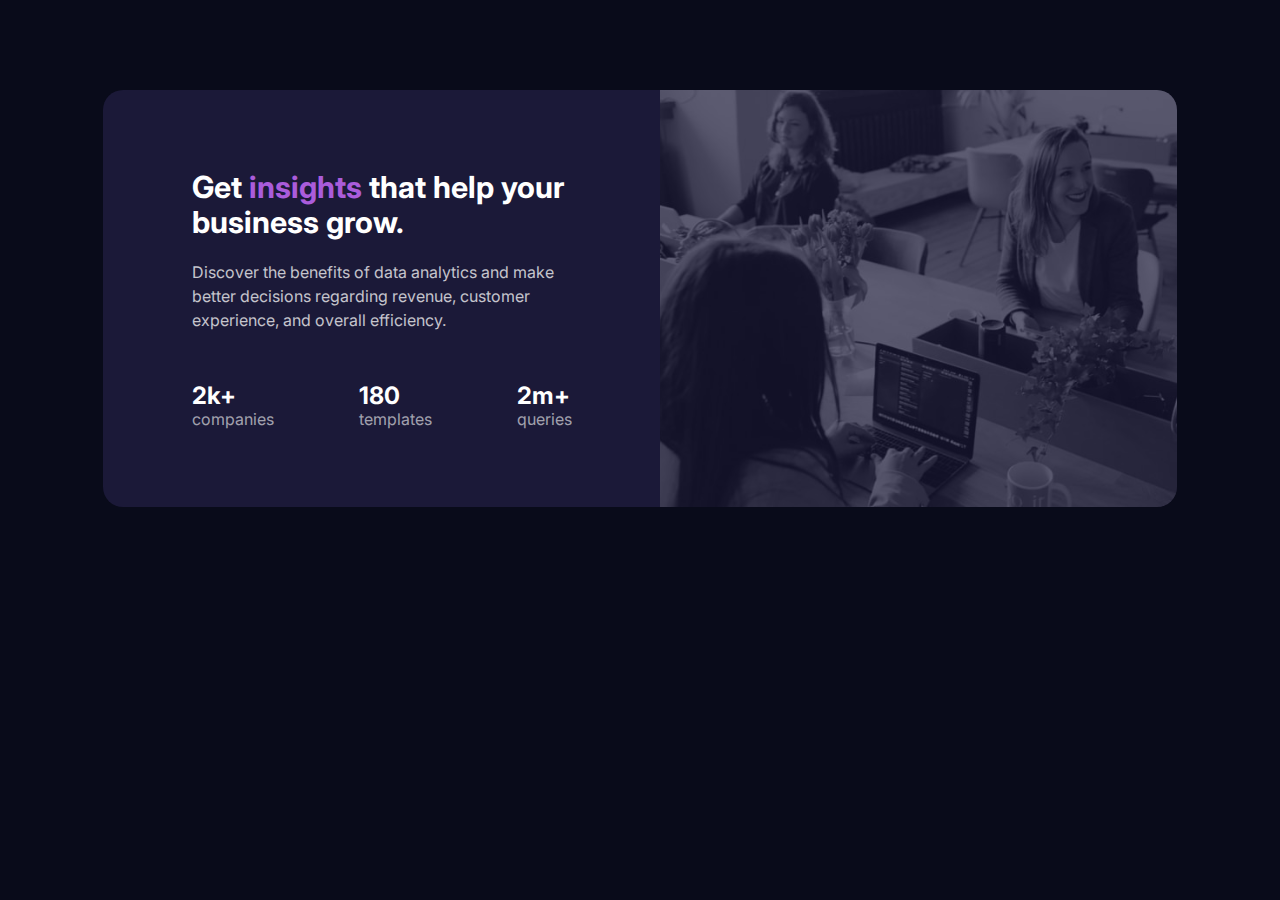
<file: Test 1 - Card/index.html>
<!DOCTYPE html>
<html lang="en">
<head>
  <meta charset="UTF-8">
  <meta http-equiv="X-UA-Compatible" content="IE=edge">
  <meta name="viewport" content="width=device-width, initial-scale=1.0">
  
  <link rel="stylesheet" href="css/reset.css">
  <link rel="stylesheet" href="css/normalize.css">
  <link rel="stylesheet" href="css/styles.css">

  <title>Numiko Test - Part 1</title>

</head>
<body>
  <div class="site-wrap">
    <section class="card-container">
      <div class="card">
        <figure class="card-image">
          <img src="images/image-header-mobile.jpg" alt="Women in office working on laptops">
        </figure>
        <div class="card-body">
          <div class="card-body__wrap">
            <h2>Get <span class="highlight">insights</span> that help your business grow.</h2>
            <p>Discover the benefits of data analytics and make better decisions regarding revenue, customer experience, and overall efficiency.</p>
            <div class="card-counters">
              <div class="card-counter" id="companies">
                <h3><span class="number">10</span>k+</h3>
                <p>companies</p>
              </div>
              <div class="card-counter" id="templates">
                <h3><span class="number">314</span></h3>
                <p>templates</p>
              </div>
              <div class="card-counter" id="queries">
                <h3><span class="number">12</span>m+</h3>
                <p>queries</p>
              </div>
            </div>
          </div>
        </div>
      </div>
    </section>
  </div>
  <script src="js/script.js"></script>
</body>
</html>
</file>
<file: Test 1 - Card/css/styles.css>
@import url("https://fonts.googleapis.com/css2?family=Inter:wght@400;700&display=swap");
:root {
  --brand-bg: #090b1a;
  --brand-primary: #1b1938;
  --brand-highlight: #aa5cdb;
  --font-primary: "Inter", Helvetica, sans-serif;
}
body {
  background-color: var(--brand-bg);
  font-family: var(--font-primary);
}

.site-wrap {
  overflow: hidden;
  padding: 0 20px;
}

h2,
h3 {
  font-weight: bold;
}

h2 {
  font-size: 1.9rem;
  line-height: 2.2rem;
}

h3 {
  font-size: 1.5rem;
  line-height: 1.8rem;
}

.highlight {
  color: var(--brand-highlight);
}

.card-container {
  width: 100%;
  height: 100%;
  display: flex;
  align-items: center;
  justify-content: center;
  padding: 90px 0;
  max-width: 1110px;
  margin: 0 auto;
}

.card {
  display: flex;
  flex-direction: column;
  background-color: var(--brand-primary);
  border-radius: 20px;
  overflow: hidden;
  box-sizing: border-box;
  text-align: center;
}

.card-image {
  width: 100%;
  overflow: hidden;
}

.card-body {
  padding: 40px 30px;
  color: white;
}

.card-body__wrap > p {
  margin-top: 20px;
  line-height: 1.5rem;
}

.card-body p {
  color: rgba(255, 255, 255, 0.75);
}

.card-image img {
  width: 100%;
  height: 100%;
  object-fit: cover;
  opacity: 0.3;
}

.card-counters {
  display: flex;
  flex-direction: column;
  margin-top: 50px;
}

.card-counters p {
  color: rgba(255, 255, 255, 0.6);
  font-size: 1rem;
}

.card-counter:not(:first-child) {
  margin-top: 35px;
}

@media (min-width: 600px) {
  .card {
    flex-direction: row;
    text-align: left;
    max-height: 450px;
  }
  .card-body {
    order: 1;
    width: 50%;
    padding: 80px 20px;
    display: flex;
    align-items: center;
    justify-content: center;
  }
  .card-body__wrap {
    max-width: 380px;
  }
  .card-image {
    order: 2;
    width: 50%;
  }
  .card-counters {
    flex-direction: row;
    justify-content: space-between;
  }

  .card-counter:not(:first-child) {
    margin-top: 0;
  }
}
</file>
